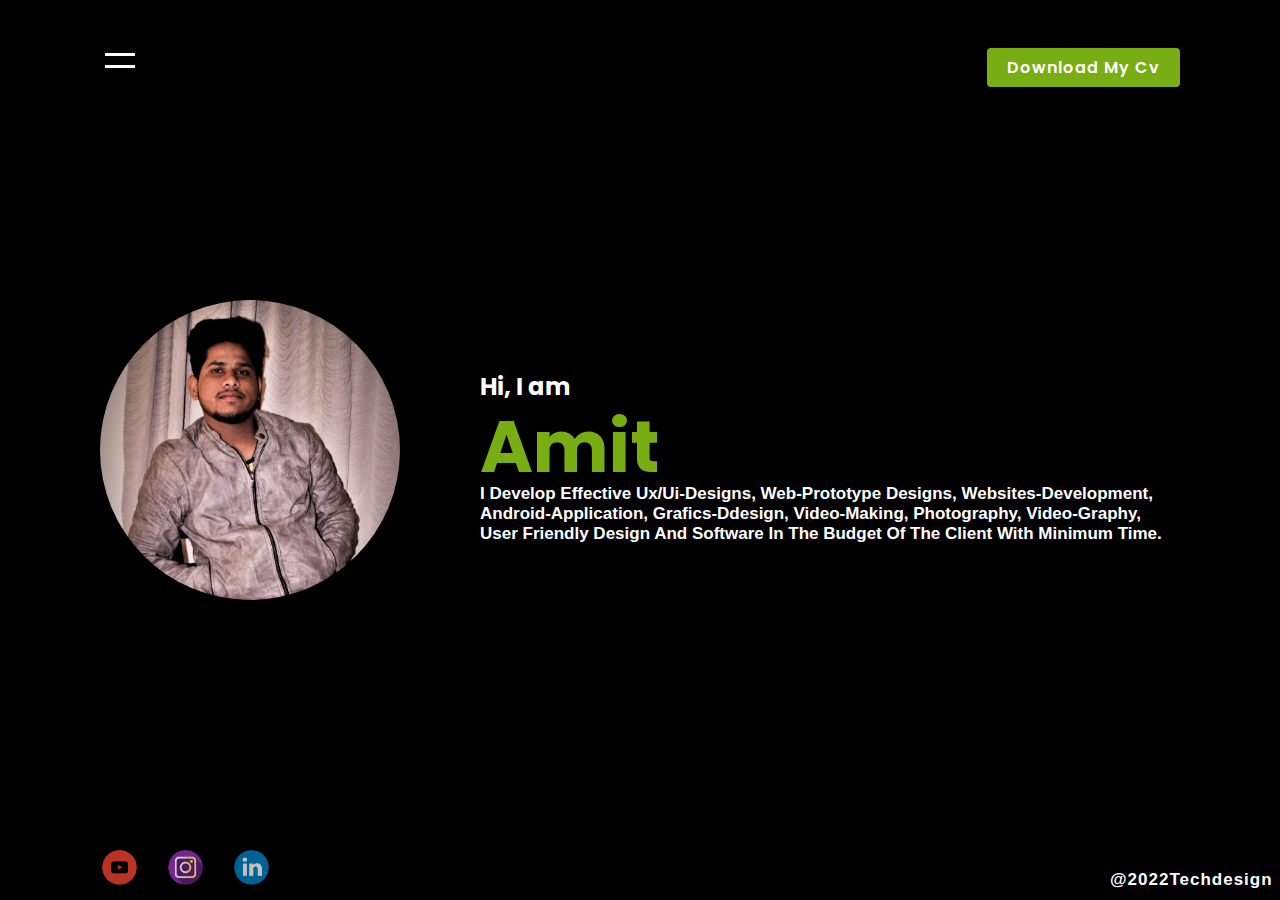
<file: index.html>
<!DOCTYPE html>
<html lang="en">
  <head>
    <meta charset="UTF-8" />
    <meta http-equiv="X-UA-Compatible" content="IE=edge" />
    <meta name="viewport" content="width=device-width, initial-scale=1.0" />
    <title>portfoliyo website</title>
    <link rel="stylesheet" href="port.css"/>
    <!-- <link rel="html" href="../about/about.html"> -->
    
    
  </head>
  <body>
    <div class="navbar">
      <div class="banner">
        <img src="bg.jpeg" class="cover"/>
      </div>
      <div class="navlink">
        <ul>
          <!-- <li><a href="">home</a></li> -->
          <li><a href="about.html" target="_blank" >about</a></li>
          <li><a href="ser.html" target="_blank">service</a></li>
          <li><a href="contect.html" target="_blank">contect</a></li>
        </ul>
      </div>
    </div> 
    <section class="sec">
      <header>
        <div class="tog"></div>
        <a href="./cv.pdf.pdf" class="btn">Download My Cv</a>
      </header>
      <div class="img">
        <img src="bg2.jpeg" class="cover"/>
      </div>
      <div class="contant">
        <h2>Hi, I am <br /><span>amit</span></h2>
        <p>
          I develop effective Ux/Ui-designs, Web-prototype designs, Websites-development, Android-application, Grafics-Ddesign,
          Video-Making, Photography, video-graphy, user friendly design and software in the budget of the client with minimum time.
        </p>
        <!-- <a href="#" class="btn">download cv</a> -->
        
      <footer>
        <ul class="so"> 
          <li>
            <a href="https://youtube.com/channel/UCV8dvN9rrHre8jg86cliesg"><img src="./youtube.png" /></a>
            <a href="https://www.instagram.com/p/CX1IGYzPyY3/?utm_medium=copy_link"
              ><img src="./instagram.png"
            /></a>
            
            <a
              href="https://www.linkedin.com/in/%F0%9D%90%80%F0%9D%90%8C%F0%9D%90%88%F0%9D%90%93-%F0%9D%90%8A%F0%9D%90%94%F0%9D%90%8C%F0%9D%90%80%F0%9D%90%91-4318431b6"
              ><img src="./linkedin.png"
            /></a>
          </li>
        </ul>
        <p class="copyrighttext">@2022Techdesign</p>
       
    </div>
</footer>
    
    </section>
    
    <script>
        let menuToggle = document.querySelector(".tog");
        let navbar = document.querySelector(".navbar");
        let sec = document.querySelector(".sec");
      menuToggle.onclick = function ()
       {
        menuToggle.classList.toggle("action");
        navbar.classList.toggle("action");
        sec.classList.toggle("action");
      };
    </script>
  </body>
</file>
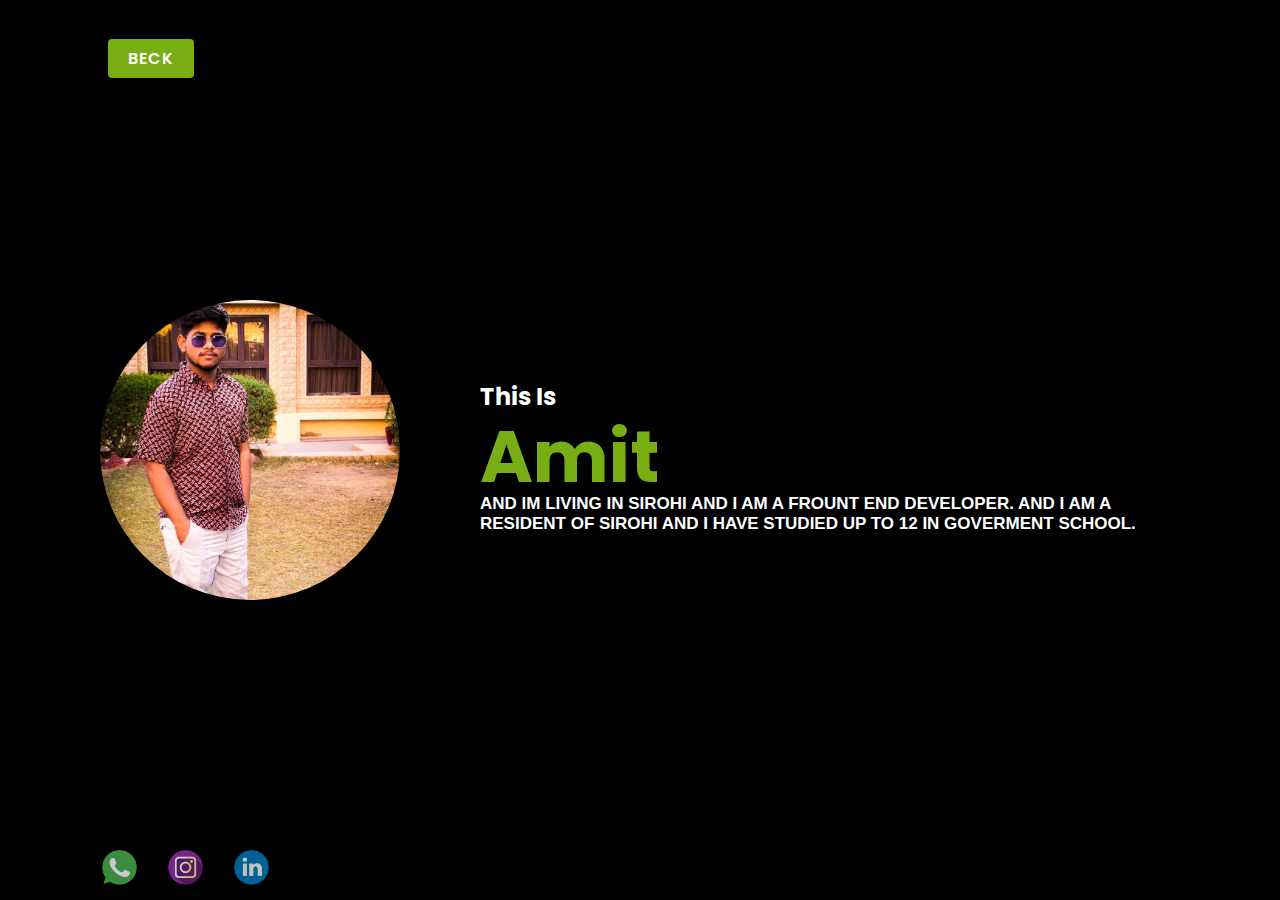
<file: about.html>
<!DOCTYPE html>
<html lang="en">
  <head>
    <meta charset="UTF-8" />
    <meta http-equiv="X-UA-Compatible" content="IE=edge" />
    <meta name="viewport" content="width=device-width, initial-scale=1.0" />
    <title>about</title>
    <link rel="stylesheet" href="about.css" />

    
    
  </head>
  <body>
    <div class="navbar">
      <div class="banner">
        <img src="bg.jpeg" class="cover" />
      </div>
      <!-- <div class="navlink">
        <ul>
          <li><a href="#">home</a></li>
          <li><a href="#">about</a></li>
          <li><a href="#">service</a></li>
          <li><a href="#">portfolio</a></li>
          <li><a href="#">contect</a></li>
        </ul>
      </div> -->
    </div> 
    <section class="sec">
      <header>
        
        <a href="./index.html" class="btn">BECK</a>
      </header>
      <div class="img">
        <img src="bg.jpeg" class="cover" />
      </div>
      <div class="contant"> 
        <h2>This Is <br /><span>amit</span></h2>
        <p>              
        AND IM LIVING IN SIROHI AND I AM A FROUNT END DEVELOPER. AND I AM A RESIDENT 
        OF SIROHI AND I HAVE STUDIED UP TO 12 IN GOVERMENT SCHOOL.
        </p>
       
          
      <footer>
        <ul class="so"> 
          <li>
            <a href="https://web.whatsapp.com/"><img src="./whatsapp.png" /></a>
            <a href="https://www.instagram.com/amit_hate007/"
              ><img src="./instagram.png"
            /></a>
            <a
              href="https://www.linkedin.com/in/%F0%9D%90%8C%F0%9D%90%AB-%F0%9D%90%80%F0%9D%90%8C%F0%9D%90%88%F0%9D%90%93-%F0%9D%90%8A%F0%9D%90%94%F0%9D%90%8C%F0%9D%90%80%F0%9D%90%91-4318431b6/"
              ><img src="./linkedin.png"
            /></a>
          </li>
        </ul>
       
       
    </div>
</footer>
    
    </section>
    
 
    </script>
  </body>
</file>
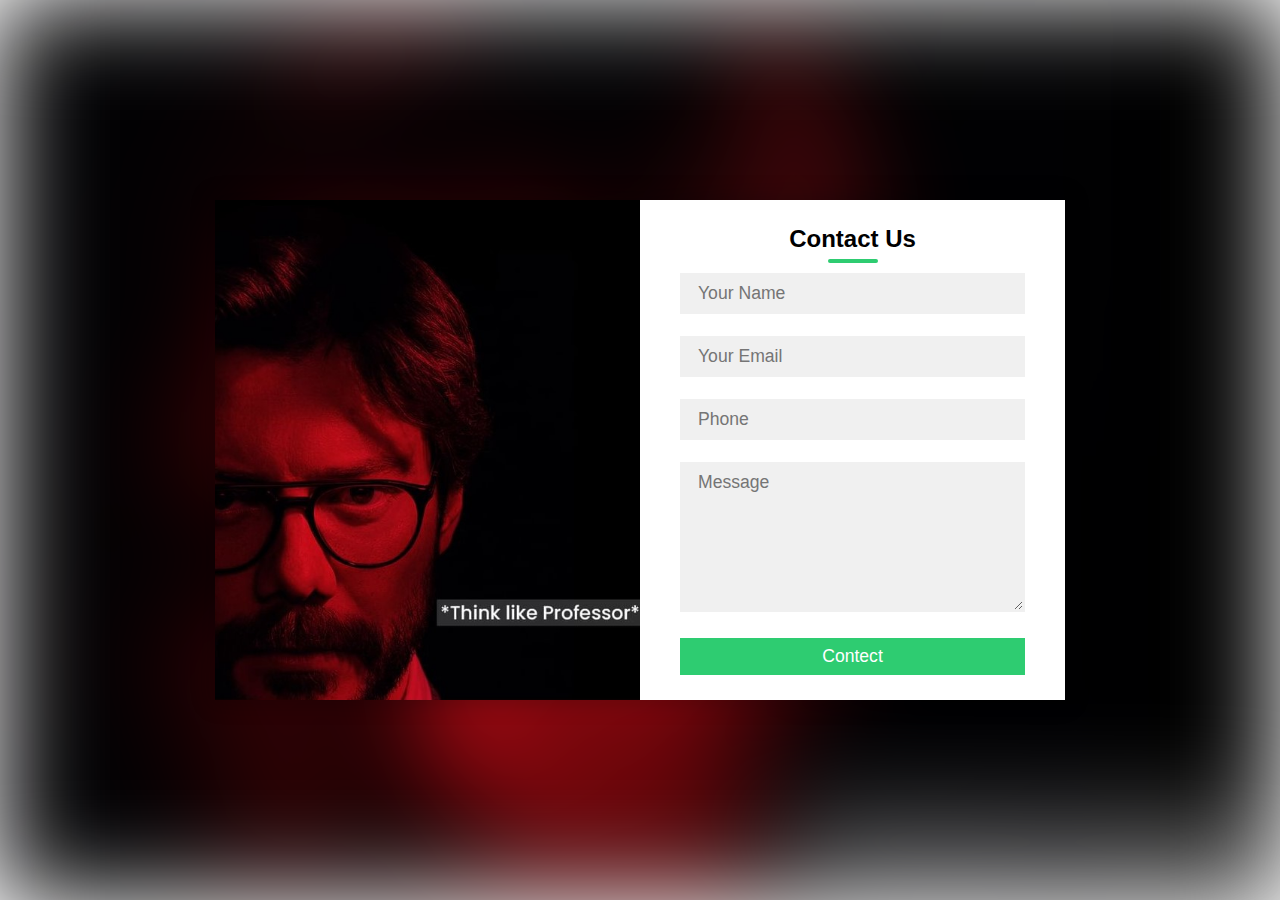
<file: contect.html>
<!DOCTYPE html>
<html lang="en">
<head>
    <meta charset="UTF-8">
    <meta http-equiv="X-UA-Compatible" content="IE=edge">
    <meta name="viewport" content="width=device-width, initial-scale=1.0">
    <title>contect</title>
</head>
<style>
    *{
	padding: 0;
	margin: 0;
	box-sizing: border-box;
	font-family: 'Quicksand', sans-serif;
}

body{
	height: 100vh;
	width: 100%;
}

.container{
	position: relative;
	width: 100%;
	height: 100%;
	display: flex;
	justify-content: center;
	align-items: center;
	padding: 20px 100px;
}

.container:after{
	content: '';
	position: absolute;
	width: 100%;
	height: 100%;
	left: 0;
	top: 0;
	background: url("./professer.jpg.jpeg") no-repeat center;
	background-size: cover;
	filter: blur(50px);
	z-index: -1;
}
.contact-box{
	max-width: 850px;
	display: grid;
	grid-template-columns: repeat(2, 1fr);
	justify-content: center;
	align-items: center;
	text-align: center;
	background-color: #fff;
	box-shadow: 0px 0px 19px 5px rgba(0,0,0,0.19);
}

.left{
	background: url("./professer.jpg.jpeg") no-repeat center;
	background-size: cover;
	height: 100%;
	background-position-x: -104px;
}

.right{
	padding: 25px 40px;
}

h2{
	position: relative;
	padding: 0 0 10px;
	margin-bottom: 10px;
}

h2:after{
	content: '';
    position: absolute;
    left: 50%;
    bottom: 0;
    transform: translateX(-50%);
    height: 4px;
    width: 50px;
    border-radius: 2px;
    background-color: #2ecc71;
}

.field{
	width: 100%;
	border: 2px solid rgba(0, 0, 0, 0);
	outline: none;
	background-color: rgba(230, 230, 230, 0.6);
	padding: 0.5rem 1rem;
	font-size: 1.1rem;
	margin-bottom: 22px;
	transition: .3s;
}

.field:hover{
	background-color: rgba(0, 0, 0, 0.1);
}

textarea{
	min-height: 150px;
}

.btn{
	width: 100%;
	padding: 0.5rem 1rem;
	background-color: #2ecc71;
	color: #fff;
	font-size: 1.1rem;
	border: none;
	outline: none;
	cursor: pointer;
	transition: .3s;
}

.btn:hover{
    background-color: #27ae60;
}

.field:focus{
    border: 2px solid rgba(30,85,250,0.47);
    background-color: #fff;
}

@media screen and (max-width: 880px){
	.contact-box{
		grid-template-columns: 1fr;
	}
	.left{
		height: 200px;
	}
}
</style>
<body>
    <div class="container">
		<div class="contact-box">
			<div class="left"></div>
			<div class="right">
				<h2>Contact Us</h2>
				<input type="text" class="field" placeholder="Your Name">
				<input type="text" class="field" placeholder="Your Email">
				<input type="text" class="field" placeholder="Phone">
				<textarea placeholder="Message" class="field"></textarea>
				<button class="btn">Contect</button>
			</div>
		</div>
	</div>
</body>
</html>
</file>
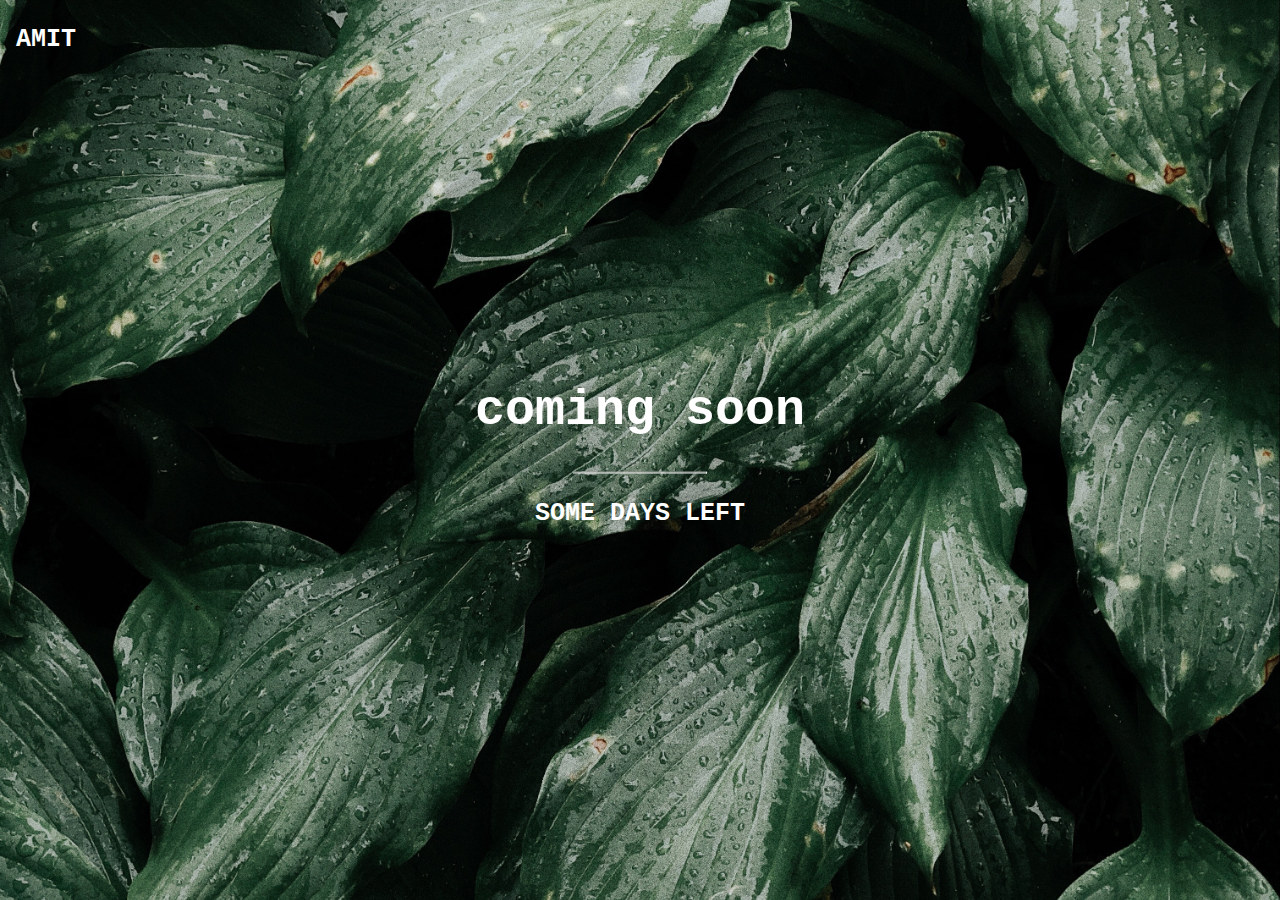
<file: ser.html>
<!DOCTYPE html>
<html lang="en">
  <head>
    <meta charset="UTF-8" />
    <meta http-equiv="X-UA-Compatible" content="IE=edge" />
    <meta name="viewport" content="width=device-width, initial-scale=1.0" />
    <title>service</title>
  </head>
  <style>
    body,
    html {
      height: 100%;
      margin: 0;
    }
    .bgimg {
      background-image: url(../service.jpg);
      height: 100%;
      background-position: center;
      background-size: cover;
      position: relative;
      color: white;
      font-family: "Courier New", Courier, monospace;
      font-size: 25px;
    }
    .topleft {
      position: absolute;
      top:0;
      left: 16px;
    }
  p{
    text-transform: uppercase;
    font-weight: 900;
  }
    .middle
    {
        position: absolute;
        top: 50%;
        left: 50%;
        transform: translate(-50%, -50%);
        text-align: center;
    }

    hr{
        margin: auto;
        width: 40%;
    }
  </style>
  <body>
      <div class="bgimg">
          <div class="topleft">
              <p>amit</p>
          </div>
          <div class="middle">
              <h1>coming soon</h1>
              <hr>
              <p>some days left</p>
          </div>
          
      </div>
  </body>
</html>
</file>
<file: port.css>
@import url("https://fonts.googleapis.com/css2?family=Poppins:wght@500&display=swap");

* {
  margin: 0;
  padding: 0%;
  box-sizing: border-box;
  font-family: "Poppins", sans-serif;
}
body {
  overflow-x: hidden;
  background-color: #000000 ;
}
.navbar {
  position: fixed;
  top: 0;
  left: -100%;
  width: 100%;
  height: 100%;
  background: #333;
  display: flex;
  justify-content: center;
  align-items: center;
  transition: 1s;
}
.navbar.action {
  left: 0%;
}
.banner {
  position: relative;
  width: 50%;
  height: 100%;
}
.cover {
  position: absolute;
  top: 0;
  left: 0;
  width: 105%;
  height: 143%;
  object-fit: cover;
}
.navlink {
  position: relative;
  width: 50%;
  height: 100%;
  display: flex;
  align-items: center;
}
.navlink ul {
  position: relative;
  width: 100%;
}
.navlink ul li {
  position: relative;
  list-style: none;
}
.navlink ul li a {
  position: relative;
  text-decoration: none;
  color: #fff;
  font-size: 2em;
  font-weight: 400;

  letter-spacing: 1px;
  text-transform: uppercase;
  margin: 5px 0;
  margin-left: 120px;
  display: inline-block;
}
.navlink ul li a:hover {
  color: rgb(11, 137, 221);
  border-radius: 50px;
  transition: 1s;
}

/* navbar end */
/* sec start */

.sec {
  position: relative;
  left: 0;
  width: 100%;
  min-height: 100vh;
  padding: 100px;
  display: flex;
  justify-content: space-between;
  align-items: center;
  transition: 1s;
}
.sec.action {
  left: 100%;
}

header {
  position: absolute;
  top: 0;
  left: 0;
  width: 100%;
  padding: 40px 100px;
  display: flex;
  justify-content: space-between;
  align-items: center;
  transition: 0.5s;
}
.tog {
  position: relative;
  left: 0;
  width: 40px;

  height: 40px;
  display: flex;
  justify-content: center;
  align-content: flex-start;
  flex-direction: row;
  cursor: pointer;
  transition: 0.5s;
  /* background: #ccc; */
}
.tog.action {
  left: -200px;
}

.tog::before {
  content: "";
  position: absolute;
  width: 30px;
  height: 3px;
  background: rgb(255, 255, 255);
  transform: translatey(-6px);
  transition: 0.5s;
  top: 19px;
}

.tog::after {
  content: "";
  position: absolute;
  width: 30px;
  height: 3px;
  background: rgb(255, 255, 255);
  transform: translatey(6px);
  transition: 0.5s;
  bottom: 18px;
}
.tog.action::before {
  transform: translatey(0px) rotate(45deg);
  background: #fff;
}
.tog.action::after {
  transform: translatey(0px) rotate(-45deg);
  background: #fff;
}

.btn {
  position: relative;
  display: inline-block;
  padding: 10px 20px;
  text-decoration: none;
  background: rgb(121, 173, 20);
  color: rgb(255, 255, 255);
  font-weight: 600;
  top: 7px;
  border-radius: 4px;
  letter-spacing: 1px;
  line-height: 19px;
}
.sec .img {
  position: relative;
  min-width: 300px;
  height: 300px;
  border-radius: 50%;
  overflow: hidden;
}

.sec .contant {
  max-width: 700px;
  margin-left: 40px;
}

.sec .contant h2 {
  letter-spacing: 0px;
  color: rgb(255, 255, 255);
  margin-left: 0px;
  line-height: 2.5em;
}
.sec .contant h2 span {
  text-transform: capitalize;
  color: #79ad14;
  font-size: 3em;
  font-weight: 700;
}
.sec .contant p {
  color: rgb(255, 255, 255);
  font-size: 17px;
  margin-top: -10px;
  font-weight: 600;
  font-family: 'Segoe UI', Tahoma, Geneva, Verdana, sans-serif;
  text-transform:capitalize;
}
.sec .contant .btn {
  background: #79ad14;
}
footer {
  position: absolute;
  bottom: 0;
  left: 0;
  padding: 20px 100px;
  width: 100%;
  display: flex;
  justify-content: space-between;
  align-items: center;
}
.so {
  position: absolute;
  display: flex;
  align-items: center;
}
.so li {
  list-style: none;
}
.so li a {
  position: relative;
  margin-right: 20px;
  display: inline-block;
  transform: scale(0.75);
  opacity: 0.8;
}
.so li a img {
  width: 46px;
  height: 46px;
  margin-left: -4px;
  margin-top: -32px;
}
.copyrighttext {
  font-weight: 500;
  color: #79ad14;
  letter-spacing: 1px;
  margin-left: 1010px;
  margin-bottom: -10px;
}

/* media  */
@media (max-width: 991px) {
  .sec {
    padding: 40px;
    flex-direction: column;
    justify-content: center;
  }
  header,
  footer {
    padding: 26px 20px;
  }
  .sec .img {
    width: 300px;
    min-width: 300px;
    height: 300px;
    margin-top: 100px;
  }
  .sec .contant {
    margin-bottom: 100px;
    margin-left: 0;
    max-width: 100%;
  }
  footer {
    flex-direction: column;
    align-items: flex-start;
  }
  .copyrighttext {
    margin-left: 18em;
    margin-top: 18px !important;
  }
  .sec .contant h2 span {
    font-size: 2em;
  }
  .banner {
    display: none;
  }
  .navlink {
    width: 100%;
  }
  .tog.action {
    left: -106px;
  }

  .navlink ul li a {
    font-size: 1em;
    margin-left: 60px;
    letter-spacing: 3px;
    line-height: 106px;
    font-weight: 900;
  }
}
</file>
<file: about.css>
@import url("https://fonts.googleapis.com/css2?family=Poppins:wght@500&display=swap");

* {
  margin: 0;
  padding: 0%;
  box-sizing: border-box;
  font-family: "Poppins", sans-serif;
}
body {
  overflow-x: hidden;
 background-color: black;  
}
.navbar {
  position: fixed;
  top: 0;
  left: -100%;
  width: 100%;
  height: 100%;
  background: #333;
  display: flex;
  justify-content: center;
  align-items: center;
  transition: 1s;
}
.navbar.action {
  left: 0%;
}
.banner {
  position: relative;
  width: 50%;
  height: 100%;
}
.cover {
  position: absolute;
  top: 0;
  left: 0;
  width: 105%;
  height: 143%;
  object-fit: cover;
}
.navlink {
  position: relative;
  width: 50%;
  height: 100%;
  display: flex;
  align-items: center;
}
.navlink ul {
  position: relative;
  width: 100%;
}
.navlink ul li {
  position: relative;
  list-style: none;
}
.navlink ul li a {
  position: relative;
  text-decoration: none;
  color: #fff;
  font-size: 2em;
  font-weight: 400;

  letter-spacing: 1px;
  text-transform: uppercase;
  margin: 5px 0;
  margin-left: 120px;
  display: inline-block;
}
.navlink ul li a:hover {
  color: rgb(11, 137, 221);
  border-radius: 50px;
  transition: 1s;
}

/* navbar end */
/* sec start */

.sec {
  position: relative;
  left: 0;
  width: 100%;
  min-height: 100vh;
  padding: 100px;
  display: flex;
  justify-content: space-between;
  align-items: center;
  transition: 1s;
}
.sec.action {
  left: 100%;
}

header {
  position: absolute;
  top: 0;
  left: 1065px;
  width: 100%;
  padding: 40px 100px;
  display: flex;
  justify-content: space-between;
  align-items: center;
  transition: 0.5s;
}







.btn {
  position: relative;
  display: inline-block;
  padding: 10px 20px;
  text-decoration: none;
  background: rgb(121, 173, 20);
  color: rgb(255, 255, 255);
  font-weight: 600;
  top: -1px;
  border-radius: 4px;
  letter-spacing: 1px;
  line-height: 19px;
  left: -1057px;
  scroll-behavior: smooth;
}
.sec .img {
  position: relative;
  min-width: 300px;
  height: 300px;
  border-radius: 50%;
  overflow: hidden;
}

.sec .contant {
  max-width: 700px;
  margin-left: 40px;
}

.sec .contant h2 {
  letter-spacing: 0px;
  color: rgb(255, 255, 255);
  margin-left: 0px;
  line-height: 2.5em;
}
.sec .contant h2 span {
  text-transform: capitalize;
  color: #79ad14;
  font-size: 3em;
  font-weight: 700;
}
.sec .contant p {
  color: rgb(255, 255, 255);
  font-size: 17px;
  margin-top: -10px;
  font-weight: 600;
  font-family: 'Segoe UI', Tahoma, Geneva, Verdana, sans-serif;
  text-transform:capitalize;
}
.sec .contant .btn {
  background: #79ad14;
}
footer {
  position: absolute;
  bottom: 0;
  left: 0;
  padding: 20px 100px;
  width: 100%;
  display: flex;
  justify-content: space-between;
  align-items: center;
}
.so {
  position: absolute;
  display: flex;
  align-items: center;
}
.so li {
  list-style: none;
}
.so li a {
  position: relative;
  margin-right: 20px;
  display: inline-block;
  transform: scale(0.75);
  opacity: 0.8;
}
.so li a img {
  width: 46px;
  height: 46px;
  margin-left: -4px;
  margin-top: -32px;
}
.copyrighttext {
  font-weight: 500;
  color: #79ad14;
  letter-spacing: 1px;
  margin-left: 58em;
  margin-bottom: -10px;
}

/* media  */
@media (max-width: 991px) {
  .sec {
    padding: 40px;
    flex-direction: column;
    justify-content: center;
  }
  header,
  footer {
    padding: 26px 20px;
  }
  .sec .img {
    width: 300px;
    min-width: 300px;
    height: 300px;
    margin-top: 100px;
  }
  .sec .contant {
    margin-bottom: 100px;
    margin-left: 0;
    max-width: 100%;
  }
  footer {
    flex-direction: column;
    align-items: flex-start;
  }
  .copyrighttext {
    margin-left: 10px;
    margin-top: 18px !important;
  }
  .sec .contant h2 span {
    font-size: 2em;
  }
  .banner {
    display: none;
  }
  .navlink {
    width: 100%;
  }
  .tog.action {
    left: -106px;
  }

  .navlink ul li a {
    font-size: 1em;
    margin-left: 60px;
    letter-spacing: 3px;
    line-height: 106px;
    font-weight: 900;
  }
}
</file>
